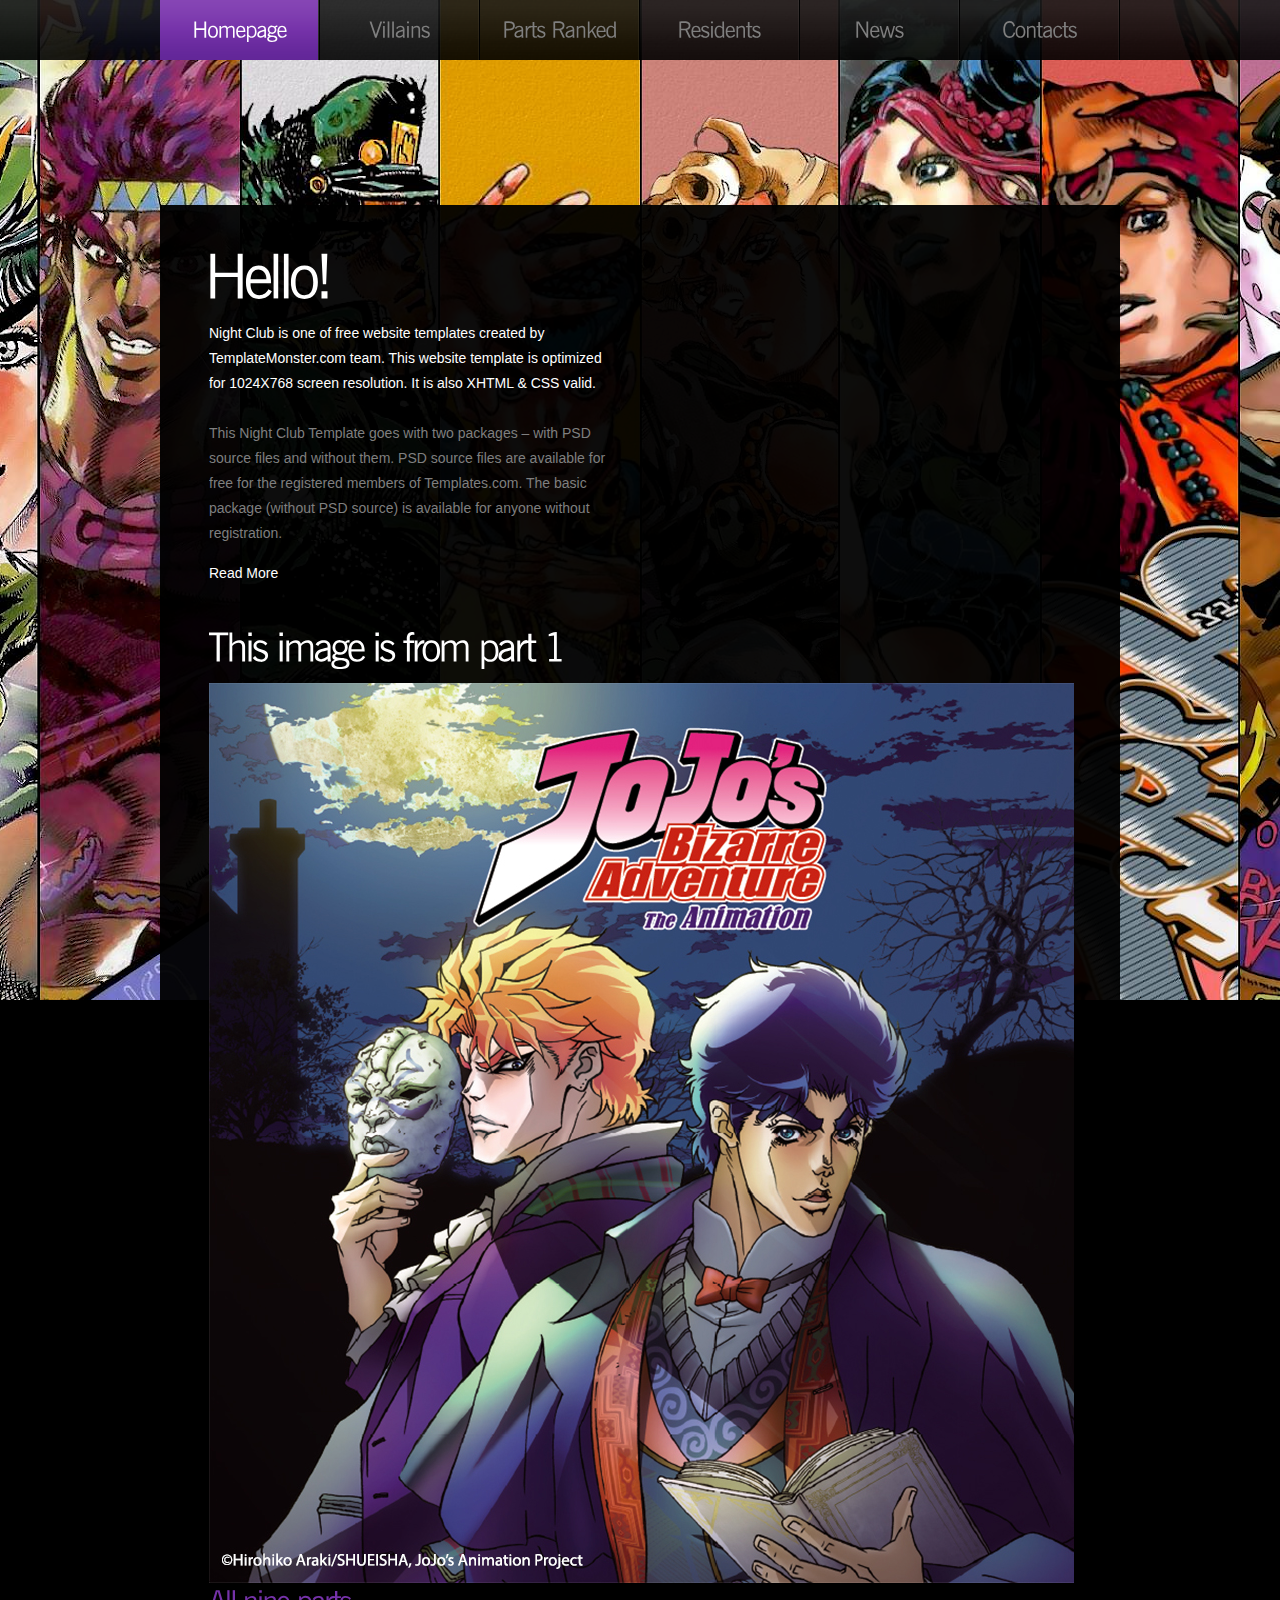
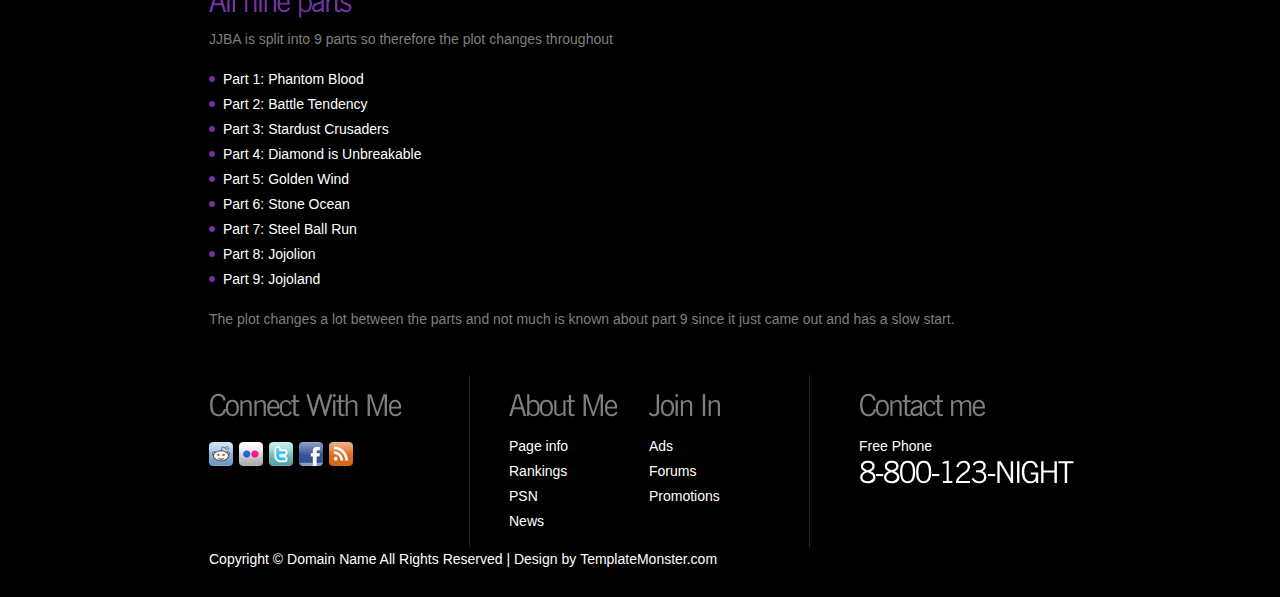
<file: index.html>
<!DOCTYPE html>
<html lang="en">
<head>
<title>JoJo's Bizzare Adventure</title>
<meta charset="utf-8">
<link rel="stylesheet" href="css/reset.css" type="text/css" media="all">
<link rel="stylesheet" href="css/layout.css" type="text/css" media="all">
<link rel="stylesheet" href="css/style.css" type="text/css" media="all">
<script src="js/jquery-1.6.js" ></script>
<script src="js/cufon-yui.js"></script>
<script src="js/cufon-replace.js"></script>
<script src="js/NewsGoth_BT_400.font.js"></script>
<script src="js/NewsGoth_BT_700.font.js"></script>
<script src="js/jcarousellite.js"></script>
<script src="js/jquery.easing.1.3.js"></script>
<script src="js/jquery.mousewheel.js"></script>
<script src="js/atooltip.jquery.js"></script>
<!--[if lt IE 9]>
<script src="js/html5.js"></script>
<link rel="stylesheet" href="css/ie.css" type="text/css" media="all">
<![endif]-->
</head>
<body id="page1">
<div class="bg1">
  <div class="main">
    <!--header -->
    <header>
      <nav>
        <ul id="menu">
          <li class="active"><a href="index.html">Homepage</a></li>
          <li><a href="parties.html">Villains</a></li>
          <li><a href="gallery.html">Parts Ranked</a></li>
          <li><a href="residents.html">Residents</a></li>
          <li><a href="news.html">News</a></li>
          <li><a href="contacts.html">Contacts</a></li>
        </ul>
      </nav>
     
    </header>
    <!--header end-->
    <div class="box">
      <!--content -->
      <article id="content">
        <div class="wrapper pad_bot1">
          <section class="col1">
            <h2 id="welcom">Hello!</h2>
            <p class="color1">Night Club is one of free website templates created by TemplateMonster.com team. This website template is optimized for 1024X768 screen resolution. It is also XHTML &amp; CSS valid.</p>
            <p class="pad_bot1">This Night Club Template goes with two packages – with PSD source files and without them. PSD source files are available for free for the registered members of Templates.com. The basic package (without PSD source) is available for anyone without registration.</p>
            <a href="#" class="link1">Read More</a> </section>
          
         
            
           
        </div>
        <div class="wrapper">
          <h2>This image is from part 1</h2>
          <div class="wrapper">
            <figure class="left marg_right1"><a href="#"><img src="images/JojosBizarreAdventure-PhantomBlood-KeyArtWCopy.jpg" alt=""></a></figure>
            <h3>All nine parts</h3>
            <p class="pad_bot1">JJBA is split into 9 parts so therefore the plot changes throughout</p>
            <ul class="list1 pad_bot1">
              <li><a href="#">Part 1: Phantom Blood</a></li>
              <li><a href="#">Part 2: Battle Tendency </a></li>
              <li><a href="#">Part 3: Stardust Crusaders</a></li>
              <li><a href="#">Part 4: Diamond is Unbreakable</a></li>
              <li><a href="#">Part 5: Golden Wind</a></li>
              <li><a href="#">Part 6: Stone Ocean</a></li>
              <li><a href="#">Part 7: Steel Ball Run</a></li>
              <li><a href="#">Part 8: Jojolion</a></li>
              <li><a href="#">Part 9: Jojoland</a></li>
            </ul>
            <p>The plot changes a lot between the parts and not much is known about part 9 since it just came out and has a slow start.</p>
          </div>
        </div>
      </article>
      <!--content end-->
      <!--footer -->
      <footer>
        <div class="line1">
          <div class="line2 wrapper">
            <div class="icons">
              <h4>Connect With Me</h4>
              <ul id="icons">
                <li><a href="#" class="normaltip"><img src="images/icon1.jpg" alt=""></a></li>
                <li><a href="#" class="normaltip"><img src="images/icon2.jpg" alt=""></a></li>
                <li><a href="#" class="normaltip"><img src="images/icon3.jpg" alt=""></a></li>
                <li><a href="#" class="normaltip"><img src="images/icon4.jpg" alt=""></a></li>
                <li><a href="#" class="normaltip"><img src="images/icon5.jpg" alt=""></a></li>
              </ul>
              <!-- {%FOOTER_LINK} -->
            </div>
            <div class="info">
              <h4>About Me</h4>
              <ul>
                <li><a href="#">Page info</a></li>
                <li><a href="#">Rankings</a></li>
                <li><a href="#">PSN</a></li>
                <li><a href="#">News</a></li>
              </ul>
            </div>
            <div class="info">
              <h4>Join In</h4>
              <ul>
                <li><a href="#">Ads</a></li>
                <li><a href="#">Forums</a></li>
                <li><a href="#">Promotions</a></li>
              </ul>
            </div>
            <div class="phone">
              <h4>Contact me</h4>
              <p>Free Phone<span>8-800-123-NIGHT</span></p>
            </div>
          </div>
          Copyright &copy; <a href="#">Domain Name</a> All Rights Reserved | Design by <a target="_blank" href="http://www.templatemonster.com/">TemplateMonster.com</a></div>
      </footer>
      <!--footer end-->
    </div>
  </div>
</div>
<script>
$(document).ready(function () {
    //gallery
    $("#gallery1").jCarouselLite({
        btnNext: ".next",
        btnPrev: ".prev",
        mouseWheel: true,
        vertical: true,
        circular: true,
        visible: 2,
        speed: 600,
        easing: 'easeOutCirc'
    });
    Cufon.now();
})
</script>
</body>
</html>
</file>
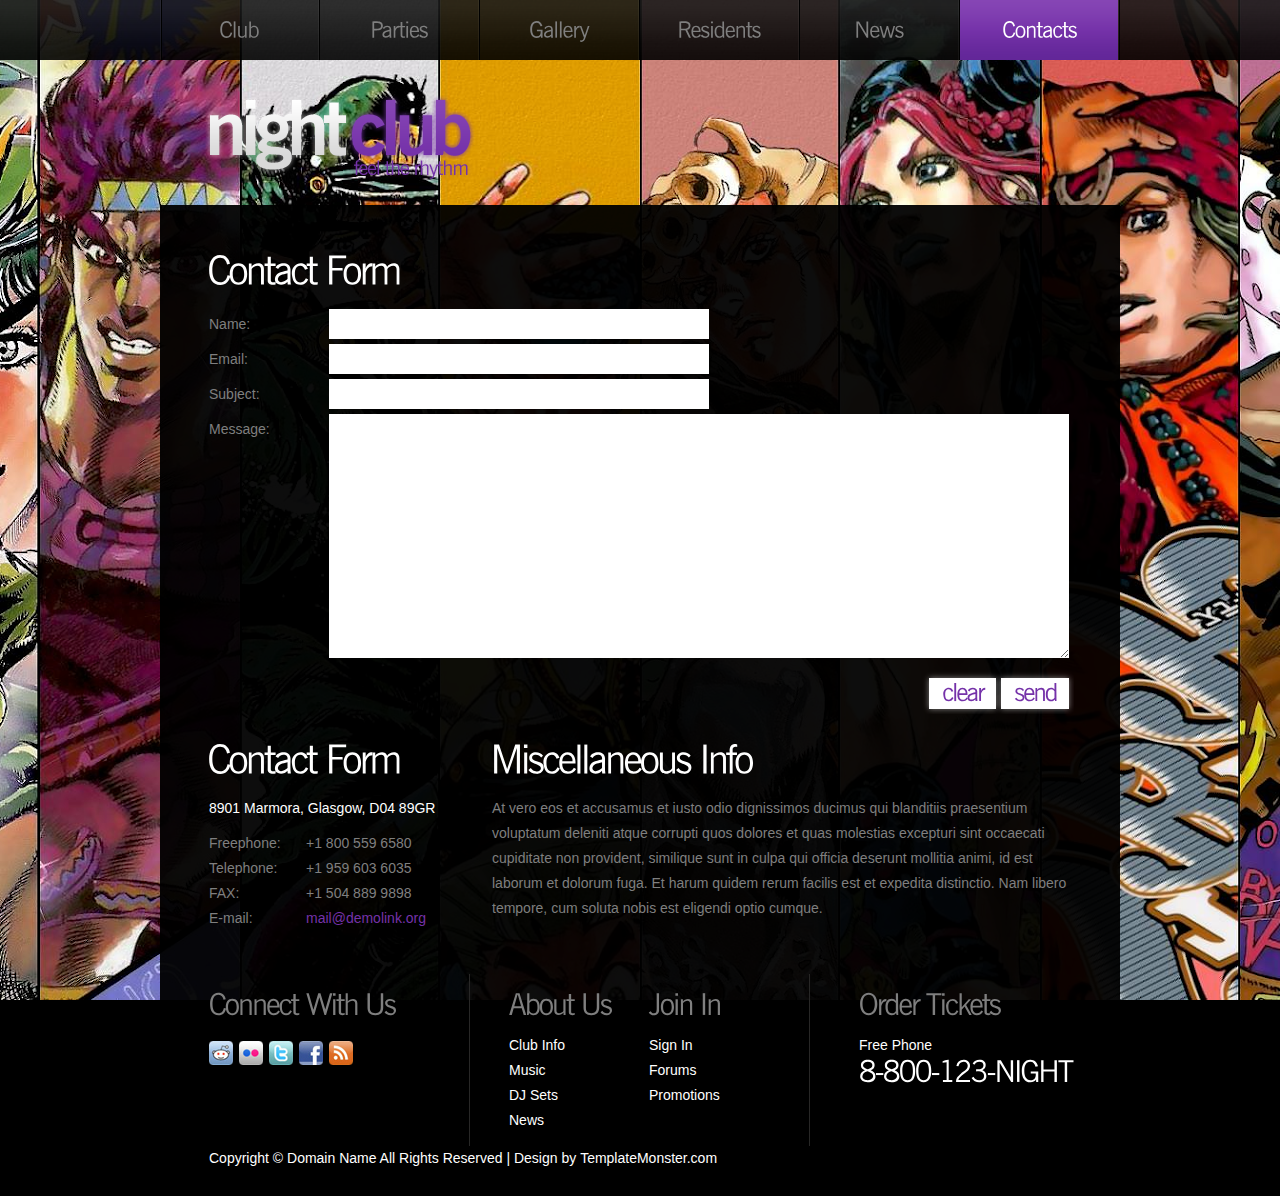
<file: contacts.html>
<!DOCTYPE html>
<html lang="en">
<head>
<title>nightclub | Contacts</title>
<meta charset="utf-8">
<link rel="stylesheet" href="css/reset.css" type="text/css" media="all">
<link rel="stylesheet" href="css/layout.css" type="text/css" media="all">
<link rel="stylesheet" href="css/style.css" type="text/css" media="all">
<script src="js/jquery-1.6.js" ></script>
<script src="js/cufon-yui.js"></script>
<script src="js/cufon-replace.js"></script>
<script src="js/NewsGoth_BT_400.font.js"></script>
<script src="js/NewsGoth_BT_700.font.js"></script>
<script src="js/atooltip.jquery.js"></script>
<!--[if lt IE 9]>
<script src="js/html5.js"></script>
<link rel="stylesheet" href="css/ie.css" type="text/css" media="all">
<![endif]-->
</head>
<body id="page6">
<div class="bg1">
  <div class="main">
    <!--header -->
    <header>
      <nav>
        <ul id="menu">
          <li><a href="index.html">Club</a></li>
          <li><a href="parties.html">Parties</a></li>
          <li><a href="gallery.html">Gallery</a></li>
          <li><a href="residents.html">Residents</a></li>
          <li><a href="news.html">News</a></li>
          <li class="active"><a href="contacts.html">Contacts</a></li>
        </ul>
      </nav>
      <h1><a href="index.html" id="logo">nightclub feel the rhythm</a></h1>
    </header>
    <!--header end-->
    <div class="box">
      <!--content -->
      <article id="content">
        <div class="wrapper">
          <h2>Contact Form</h2>
          <form id="ContactForm" action="#">
            <div>
              <div class="wrapper"> <span>Name:</span>
                <input type="text" class="input" >
              </div>
              <div class="wrapper"> <span>Email:</span>
                <input type="text" class="input" >
              </div>
              <div class="wrapper"> <span>Subject:</span>
                <input type="text" class="input" >
              </div>
              <div class="textarea_box"> <span>Message:</span>
                <textarea name="textarea" cols="1" rows="1"></textarea>
              </div>
              <a href="#" class="button">send</a> <a href="#" class="button">clear</a> </div>
          </form>
        </div>
        <div class="wrapper">
          <div class="col1">
            <h2>Contact Form</h2>
            <p class="color1 pad_bot1">8901 Marmora, Glasgow, D04 89GR</p>
            <p class="address">Freephone:<br>
              Telephone:<br>
              FAX:<br>
              E-mail:</p>
            <p>+1 800 559 6580<br>
              +1 959 603 6035<br>
              +1 504 889 9898<br>
              <a href="#" class="link2">mail@demolink.org</a></p>
          </div>
          <div class="col2 pad_left1">
            <h2>Miscellaneous Info</h2>
            <p>At vero eos et accusamus et iusto odio dignissimos ducimus qui blanditiis praesentium voluptatum deleniti atque corrupti quos dolores et quas molestias excepturi sint occaecati cupiditate non provident, similique sunt in culpa qui officia deserunt mollitia animi, id est laborum et dolorum fuga. Et harum quidem rerum facilis est et expedita distinctio. Nam libero tempore, cum soluta nobis est eligendi optio cumque.</p>
          </div>
        </div>
      </article>
      <!--content end-->
      <!--footer -->
      <footer>
        <div class="line1">
          <div class="line2 wrapper">
            <div class="icons">
              <h4>Connect With Us</h4>
              <ul id="icons">
                <li><a href="#" class="normaltip"><img src="images/icon1.jpg" alt=""></a></li>
                <li><a href="#" class="normaltip"><img src="images/icon2.jpg" alt=""></a></li>
                <li><a href="#" class="normaltip"><img src="images/icon3.jpg" alt=""></a></li>
                <li><a href="#" class="normaltip"><img src="images/icon4.jpg" alt=""></a></li>
                <li><a href="#" class="normaltip"><img src="images/icon5.jpg" alt=""></a></li>
              </ul>
              <!-- {%FOOTER_LINK} -->
            </div>
            <div class="info">
              <h4>About Us</h4>
              <ul>
                <li><a href="#">Club Info</a></li>
                <li><a href="#">Music</a></li>
                <li><a href="#">DJ Sets</a></li>
                <li><a href="#">News</a></li>
              </ul>
            </div>
            <div class="info">
              <h4>Join In</h4>
              <ul>
                <li><a href="#">Sign In</a></li>
                <li><a href="#">Forums</a></li>
                <li><a href="#">Promotions</a></li>
              </ul>
            </div>
            <div class="phone">
              <h4>Order Tickets</h4>
              <p>Free Phone<span>8-800-123-NIGHT</span></p>
            </div>
          </div>
          Copyright &copy; <a href="#">Domain Name</a> All Rights Reserved | Design by <a target="_blank" href="http://www.templatemonster.com/">TemplateMonster.com</a></div>
      </footer>
      <!--footer end-->
    </div>
  </div>
</div>
<script>Cufon.now();</script>
</body>
</html>
</file>
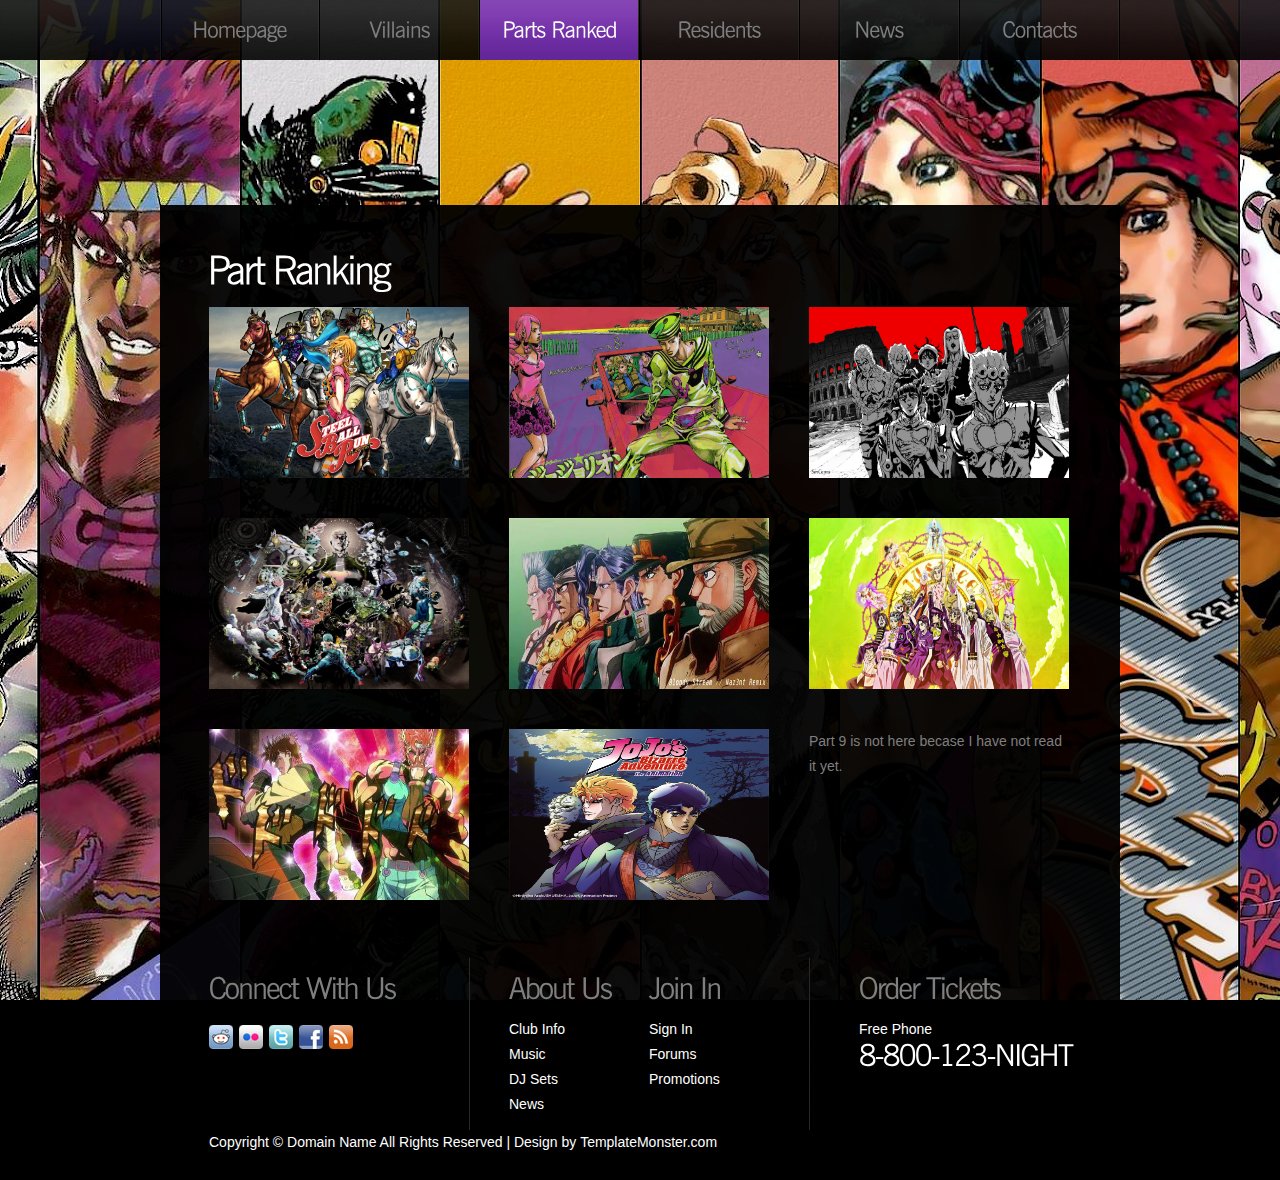
<file: gallery.html>
<!DOCTYPE html>
<html lang="en">
<head>
<title>Parts ranked</title>
<meta charset="utf-8">
<link rel="stylesheet" href="css/reset.css" type="text/css" media="all">
<link rel="stylesheet" href="css/layout.css" type="text/css" media="all">
<link rel="stylesheet" href="css/style.css" type="text/css" media="all">
<script src="js/jquery-1.6.js" ></script>
<script src="js/cufon-yui.js"></script>
<script src="js/cufon-replace.js"></script>
<script src="js/NewsGoth_BT_400.font.js"></script>
<script src="js/NewsGoth_BT_700.font.js"></script>
<script src="js/atooltip.jquery.js"></script>
<!--[if lt IE 9]>
<script src="js/html5.js"></script>
<link rel="stylesheet" href="css/ie.css" type="text/css" media="all">
<![endif]-->
</head>
<body id="page3">
<div class="bg1">
  <div class="main">
    <!--header -->
    <header>
      <nav>
        <ul id="menu">
          <li><a href="index.html">Homepage</a></li>
          <li><a href="parties.html">Villains</a></li>
          <li class="active"><a href="gallery.html">Parts Ranked</a></li>
          <li><a href="residents.html">Residents</a></li>
          <li><a href="news.html">News</a></li>
          <li><a href="contacts.html">Contacts</a></li>
        </ul>
      </nav>
    </header>
    <!--header end-->
    <div class="box">
      <!--content -->
      <article id="content">
        <div class="wrapper">
          <h2>Part Ranking</h2>
          <dl class="folio">
           
            <dd>
              <ul class="marg_right1">
                <li><a href="#img1"><img src="images/thumb-1920-779426.jpg" alt="" width="260" height="171"></a></li>
                <li><a href="#img2"><img src="images/wp4791452.jpg" alt="" width="260" height="171"></a></li>
                <li><a href="#img3"><img src="images/OIP (7).jpg" alt="" width="260" height="171"></a></li>
              </ul>
              <ul class="marg_right1">
                <li><a href="#img4"><img src="images/wp7208066.jpg" alt="" width="260" height="171"></a></li>
                <li><a href="#img5"><img src="images/OIP (6).jpg" alt="" width="260" height="171"></a></li>
                <li><a href="#img6"><img src="images/JojosBizarreAdventure-PhantomBlood-KeyArtWCopy.jpg" alt="" width="260" height="171"></a></li>
              </ul>
              <ul>
                <li><a href="#img7"><img src="images/wp5860192.png" alt="" width="260" height="171"></a></li>
                <li><a href="#img8"><img src="images/wp5793144.webp" alt="" width="260" height="171"></a></li>
                Part 9 is not here becase I have not read it yet.
              </ul>
            </dd>
          </dl>
        </div>
      </article>
      <!--content end-->
      <!--footer -->
      <footer>
        <div class="line1">
          <div class="line2 wrapper">
            <div class="icons">
              <h4>Connect With Us</h4>
              <ul id="icons">
                <li><a href="#" class="normaltip"><img src="images/icon1.jpg" alt=""></a></li>
                <li><a href="#" class="normaltip"><img src="images/icon2.jpg" alt=""></a></li>
                <li><a href="#" class="normaltip"><img src="images/icon3.jpg" alt=""></a></li>
                <li><a href="#" class="normaltip"><img src="images/icon4.jpg" alt=""></a></li>
                <li><a href="#" class="normaltip"><img src="images/icon5.jpg" alt=""></a></li>
              </ul>
              <!-- {%FOOTER_LINK} -->
            </div>
            <div class="info">
              <h4>About Us</h4>
              <ul>
                <li><a href="#">Club Info</a></li>
                <li><a href="#">Music</a></li>
                <li><a href="#">DJ Sets</a></li>
                <li><a href="#">News</a></li>
              </ul>
            </div>
            <div class="info">
              <h4>Join In</h4>
              <ul>
                <li><a href="#">Sign In</a></li>
                <li><a href="#">Forums</a></li>
                <li><a href="#">Promotions</a></li>
              </ul>
            </div>
            <div class="phone">
              <h4>Order Tickets</h4>
              <p>Free Phone<span>8-800-123-NIGHT</span></p>
            </div>
          </div>
          Copyright &copy; <a href="#">Domain Name</a> All Rights Reserved | Design by <a target="_blank" href="http://www.templatemonster.com/">TemplateMonster.com</a></div>
      </footer>
      <!--footer end-->
    </div>
  </div>
</div>
<script>Cufon.now();</script>
<script>
$(document).ready(function () {
    var Img = '#' + $(".folio .active").attr('id')
    $(".folio dt img").css({
        opacity: '0'
    });
    $(".folio dt img.active").css({
        opacity: '1'
    });
    $(".folio ul li a").click(function () {
        var ImgId = $(this).attr("href");
        if (ImgId != Img) {
            $(".folio dt .active").animate({
                opacity: "0"
            }, 600, function () {
                $(this).removeClass('active');
            })
            $(ImgId).animate({
                opacity: "1"
            }, 600).addClass('active');
        }
        Img = ImgId;
        return false;
    })
});
</script>
</body>
</html>
</file>
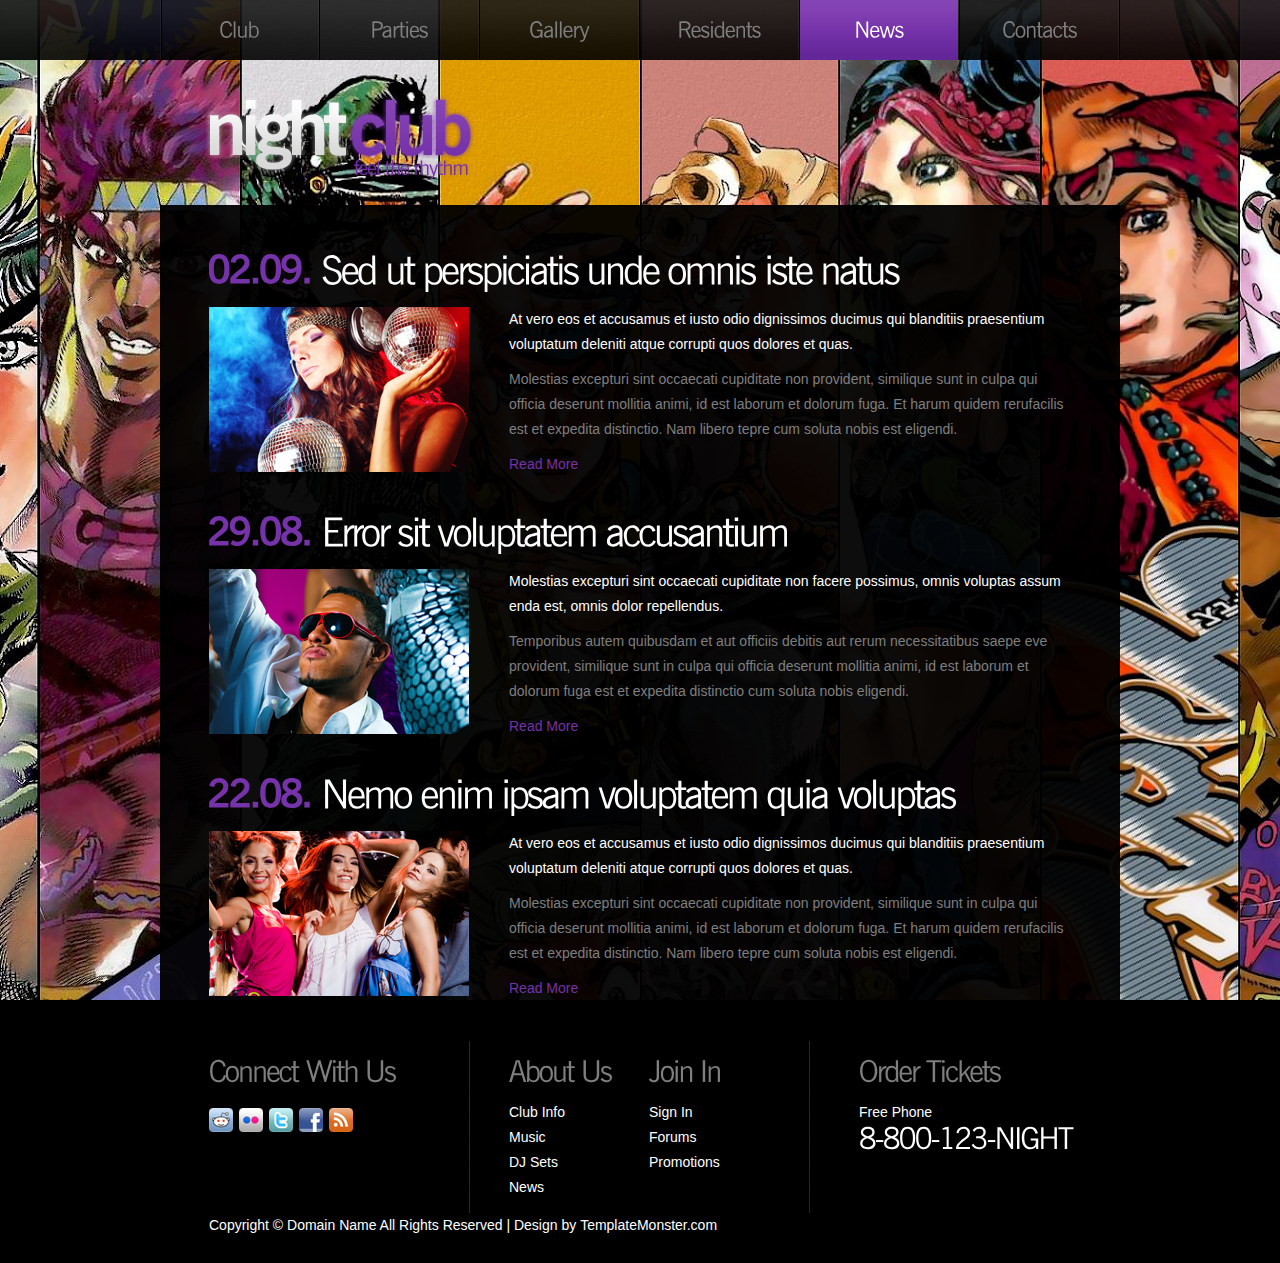
<file: news.html>
<!DOCTYPE html>
<html lang="en">
<head>
<title>nightclub | News</title>
<meta charset="utf-8">
<link rel="stylesheet" href="css/reset.css" type="text/css" media="all">
<link rel="stylesheet" href="css/layout.css" type="text/css" media="all">
<link rel="stylesheet" href="css/style.css" type="text/css" media="all">
<script src="js/jquery-1.6.js" ></script>
<script src="js/cufon-yui.js"></script>
<script src="js/cufon-replace.js"></script>
<script src="js/NewsGoth_BT_400.font.js"></script>
<script src="js/NewsGoth_BT_700.font.js"></script>
<script src="js/atooltip.jquery.js"></script>
<!--[if lt IE 9]>
<script src="js/html5.js"></script>
<link rel="stylesheet" href="css/ie.css" type="text/css" media="all">
<![endif]-->
</head>
<body id="page5">
<div class="bg1">
  <div class="main">
    <!--header -->
    <header>
      <nav>
        <ul id="menu">
          <li><a href="index.html">Club</a></li>
          <li><a href="parties.html">Parties</a></li>
          <li><a href="gallery.html">Gallery</a></li>
          <li><a href="residents.html">Residents</a></li>
          <li class="active"><a href="news.html">News</a></li>
          <li><a href="contacts.html">Contacts</a></li>
        </ul>
      </nav>
      <h1><a href="index.html" id="logo">nightclub feel the rhythm</a></h1>
    </header>
    <!--header end-->
    <div class="box">
      <!--content -->
      <article id="content">
        <div class="wrapper">
          <h2><strong>02.09.</strong> Sed ut perspiciatis unde omnis iste natus</h2>
          <div class="wrapper pad_bot1">
            <figure class="left marg_right1"><img src="images/page5_img1.jpg" alt=""></figure>
            <p class="color1 pad_bot1">At vero eos et accusamus et iusto odio dignissimos ducimus qui blanditiis praesentium voluptatum deleniti atque corrupti quos dolores et quas.</p>
            <p class="pad_bot1">Molestias excepturi sint occaecati cupiditate non provident, similique sunt in culpa qui officia deserunt mollitia animi, id est laborum et dolorum fuga. Et harum quidem rerufacilis est et expedita distinctio. Nam libero tepre cum soluta nobis est eligendi.</p>
            <a href="#" class="link2">Read More</a> </div>
          <h2><strong>29.08.</strong> Error sit voluptatem accusantium</h2>
          <div class="wrapper pad_bot1">
            <figure class="left marg_right1"><img src="images/page5_img2.jpg" alt=""></figure>
            <p class="color1 pad_bot1">Molestias excepturi sint occaecati cupiditate non facere possimus, omnis voluptas assum enda est, omnis dolor repellendus.</p>
            <p class="pad_bot1">Temporibus autem quibusdam et aut officiis debitis aut rerum necessitatibus saepe eve provident, similique sunt in culpa qui officia deserunt mollitia animi, id est laborum et dolorum fuga est et expedita distinctio cum soluta nobis eligendi.</p>
            <a href="#" class="link2">Read More</a> </div>
          <h2><strong>22.08.</strong> Nemo enim ipsam voluptatem quia voluptas</h2>
          <div class="wrapper">
            <figure class="left marg_right1"><img src="images/page5_img3.jpg" alt=""></figure>
            <p class="color1 pad_bot1">At vero eos et accusamus et iusto odio dignissimos ducimus qui blanditiis praesentium voluptatum deleniti atque corrupti quos dolores et quas.</p>
            <p class="pad_bot1">Molestias excepturi sint occaecati cupiditate non provident, similique sunt in culpa qui officia deserunt mollitia animi, id est laborum et dolorum fuga. Et harum quidem rerufacilis est et expedita distinctio. Nam libero tepre cum soluta nobis est eligendi.</p>
            <a href="#" class="link2">Read More</a> </div>
        </div>
      </article>
      <!--content end-->
      <!--footer -->
      <footer>
        <div class="line1">
          <div class="line2 wrapper">
            <div class="icons">
              <h4>Connect With Us</h4>
              <ul id="icons">
                <li><a href="#" class="normaltip"><img src="images/icon1.jpg" alt=""></a></li>
                <li><a href="#" class="normaltip"><img src="images/icon2.jpg" alt=""></a></li>
                <li><a href="#" class="normaltip"><img src="images/icon3.jpg" alt=""></a></li>
                <li><a href="#" class="normaltip"><img src="images/icon4.jpg" alt=""></a></li>
                <li><a href="#" class="normaltip"><img src="images/icon5.jpg" alt=""></a></li>
              </ul>
              <!-- {%FOOTER_LINK} -->
            </div>
            <div class="info">
              <h4>About Us</h4>
              <ul>
                <li><a href="#">Club Info</a></li>
                <li><a href="#">Music</a></li>
                <li><a href="#">DJ Sets</a></li>
                <li><a href="#">News</a></li>
              </ul>
            </div>
            <div class="info">
              <h4>Join In</h4>
              <ul>
                <li><a href="#">Sign In</a></li>
                <li><a href="#">Forums</a></li>
                <li><a href="#">Promotions</a></li>
              </ul>
            </div>
            <div class="phone">
              <h4>Order Tickets</h4>
              <p>Free Phone<span>8-800-123-NIGHT</span></p>
            </div>
          </div>
          Copyright &copy; <a href="#">Domain Name</a> All Rights Reserved | Design by <a target="_blank" href="http://www.templatemonster.com/">TemplateMonster.com</a></div>
      </footer>
      <!--footer end-->
    </div>
  </div>
</div>
<script>Cufon.now();</script>
</body>
</html>
</file>
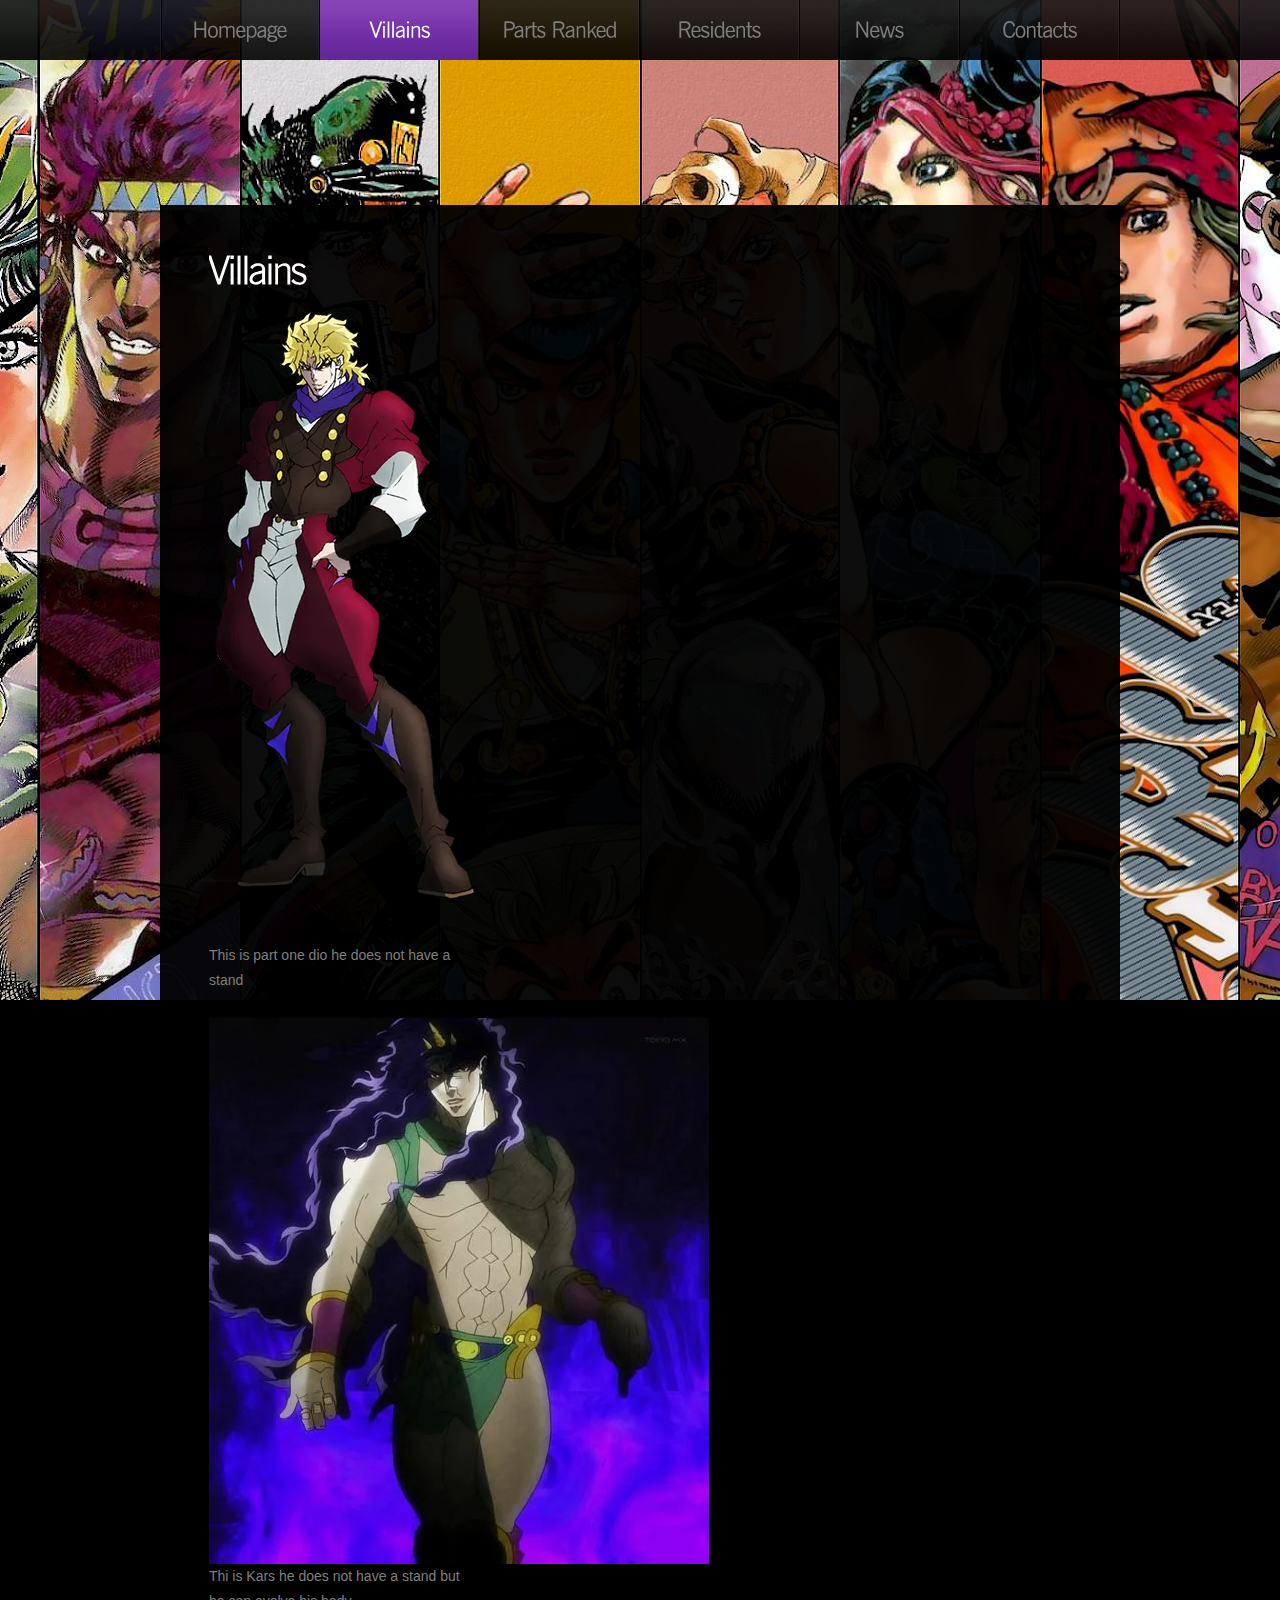
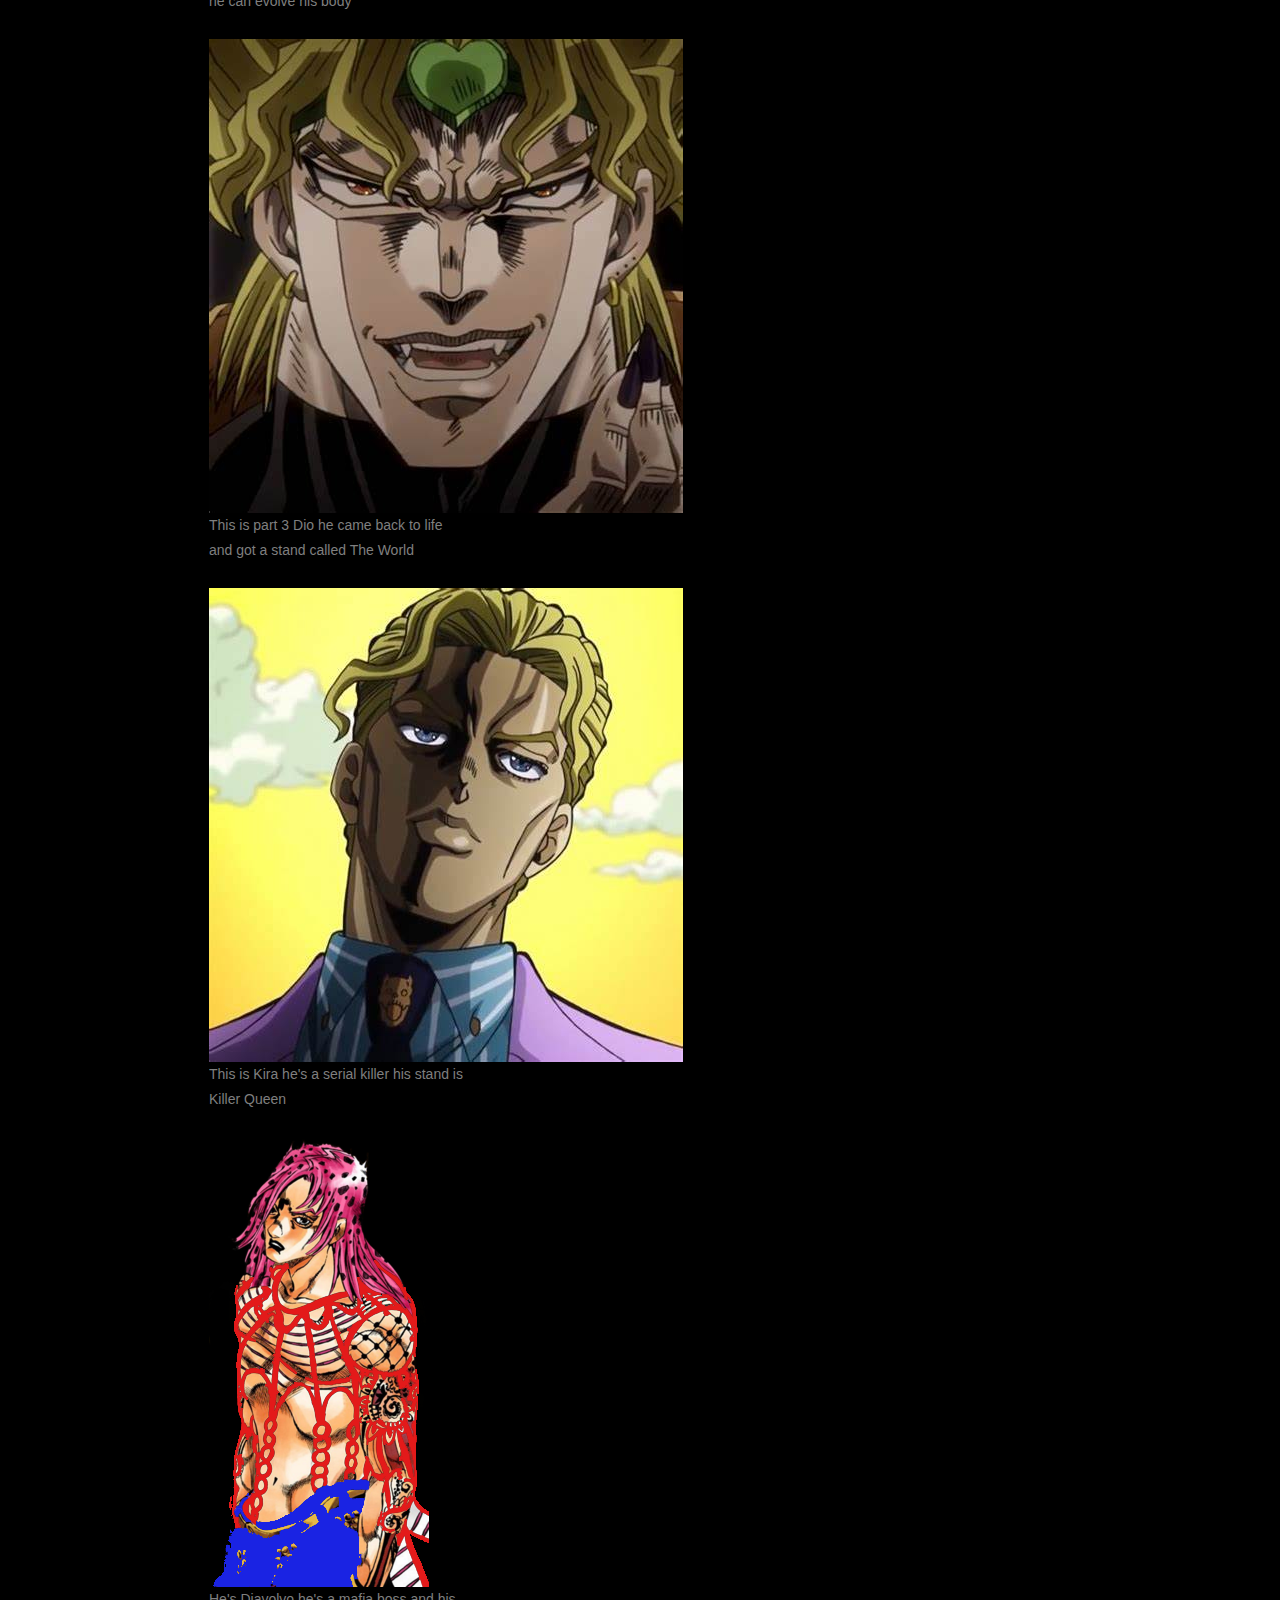
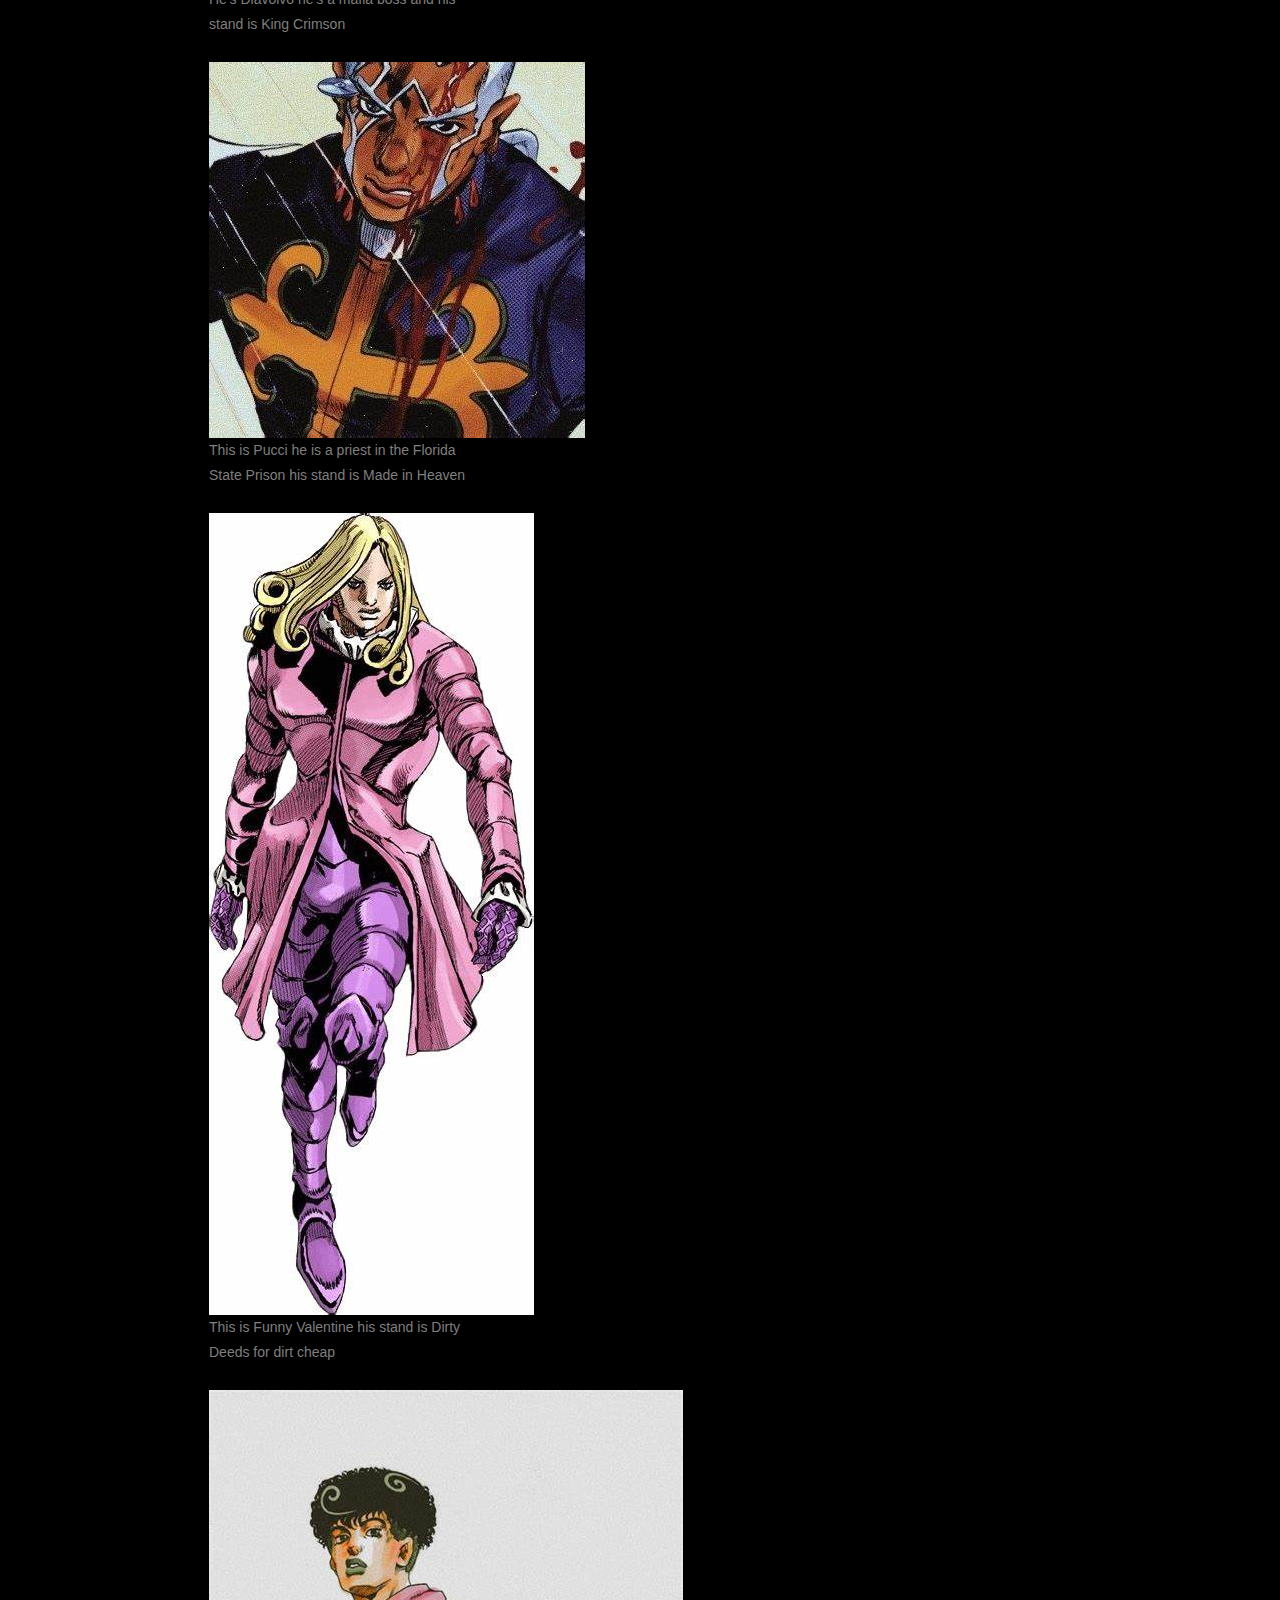
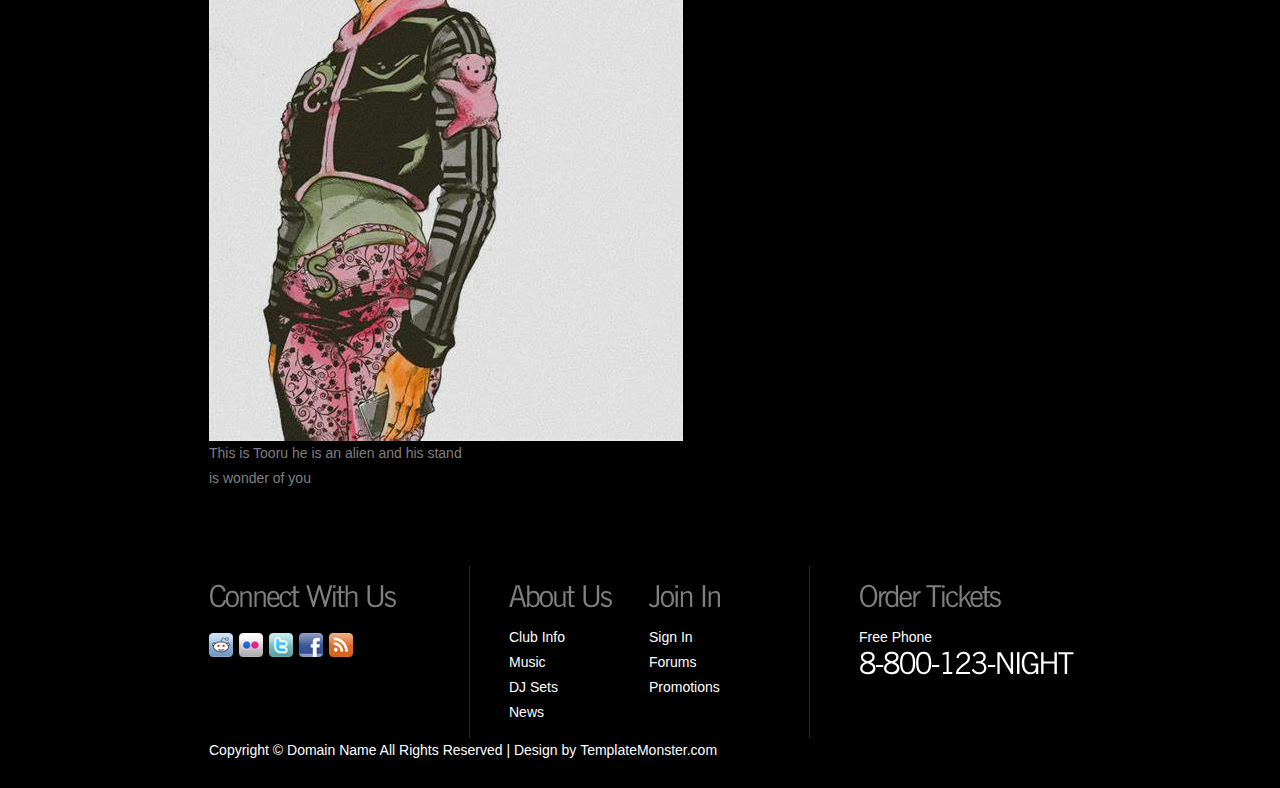
<file: parties.html>
<!DOCTYPE html>
<html lang="en">
<head>
<title>nightclub | Parties</title>
<meta charset="utf-8">
<link rel="stylesheet" href="css/reset.css" type="text/css" media="all">
<link rel="stylesheet" href="css/layout.css" type="text/css" media="all">
<link rel="stylesheet" href="css/style.css" type="text/css" media="all">
<script src="js/jquery-1.6.js" ></script>
<script src="js/cufon-yui.js"></script>
<script src="js/cufon-replace.js"></script>
<script src="js/NewsGoth_BT_400.font.js"></script>
<script src="js/NewsGoth_BT_700.font.js"></script>
<script src="js/atooltip.jquery.js"></script>
<!--[if lt IE 9]>
<script src="js/html5.js"></script>
<link rel="stylesheet" href="css/ie.css" type="text/css" media="all">
<![endif]-->
</head>
<body id="page2">
<div class="bg1">
  <div class="main">
    <!--header -->
    <header>
      <nav>
        <ul id="menu">
          <li><a href="index.html">Homepage</a></li>
          <li class="active"><a href="parties.html">Villains</a></li>
          <li><a href="gallery.html">Parts Ranked</a></li>
          <li><a href="residents.html">Residents</a></li>
          <li><a href="news.html">News</a></li>
          <li><a href="contacts.html">Contacts</a></li>
        </ul>
      </nav>
     
    </header>
    <!--header end-->
    <div class="box">
      <!--content -->
      <article id="content">
        <div class="wrapper">
          <h2>Villains</h2>
          <div class="wrapper">
            <div class="cols marg_right1">
              <figure class="pad_bot1"><a href="#"><img src="images/dio_adult.webp" alt=""></a></figure>
              <p>This is part one dio he does not have a stand</p>
              <img src="images/Wm56VAgAoIQAwbKh3GQHFRcICjc2Wgf4JYV9uT1vwjk.webp">
              <p>Thi is Kars he does not have a stand but he can evolve his body</p>
              <img src="images/OIP.jpg">
              <p>This is part 3 Dio he came back to life and got a stand called The World</p>
              <img src="images/OIP (1).jpg">
              <p>This is Kira he's a serial killer his stand is Killer Queen</p>
              <img src="images/Get Packed.png">
              <p>He's Diavolvo he's a mafia boss and his stand is King Crimson </p>
              <img src="images/OIP (4).jpg">
              <p>This is Pucci he is a priest in the Florida State Prison his stand is Made in Heaven</p>
              <img src="images/OIP (2).jpg">
              <p>This is Funny Valentine his stand is Dirty Deeds for dirt cheap</p>
              <img src="images/OIP (3).jpg">
              <p>This is Tooru he is an alien and his stand is wonder of you</p>
            </article>
      <!--content end-->
      <!--footer -->
      <footer>
        <div class="line1">
          <div class="line2 wrapper">
            <div class="icons">
              <h4>Connect With Us</h4>
              <ul id="icons">
                <li><a href="#" class="normaltip"><img src="images/icon1.jpg" alt=""></a></li>
                <li><a href="#" class="normaltip"><img src="images/icon2.jpg" alt=""></a></li>
                <li><a href="#" class="normaltip"><img src="images/icon3.jpg" alt=""></a></li>
                <li><a href="#" class="normaltip"><img src="images/icon4.jpg" alt=""></a></li>
                <li><a href="#" class="normaltip"><img src="images/icon5.jpg" alt=""></a></li>
              </ul>
              <!-- {%FOOTER_LINK} -->
            </div>
            <div class="info">
              <h4>About Us</h4>
              <ul>
                <li><a href="#">Club Info</a></li>
                <li><a href="#">Music</a></li>
                <li><a href="#">DJ Sets</a></li>
                <li><a href="#">News</a></li>
              </ul>
            </div>
            <div class="info">
              <h4>Join In</h4>
              <ul>
                <li><a href="#">Sign In</a></li>
                <li><a href="#">Forums</a></li>
                <li><a href="#">Promotions</a></li>
              </ul>
            </div>
            <div class="phone">
              <h4>Order Tickets</h4>
              <p>Free Phone<span>8-800-123-NIGHT</span></p>
            </div>
          </div>
          Copyright &copy; <a href="#">Domain Name</a> All Rights Reserved | Design by <a target="_blank" href="http://www.templatemonster.com/">TemplateMonster.com</a></div>
      </footer>
      <!--footer end-->
    </div>
  </div>
</div>
<script>Cufon.now();</script>
</body>
</html>
</file>
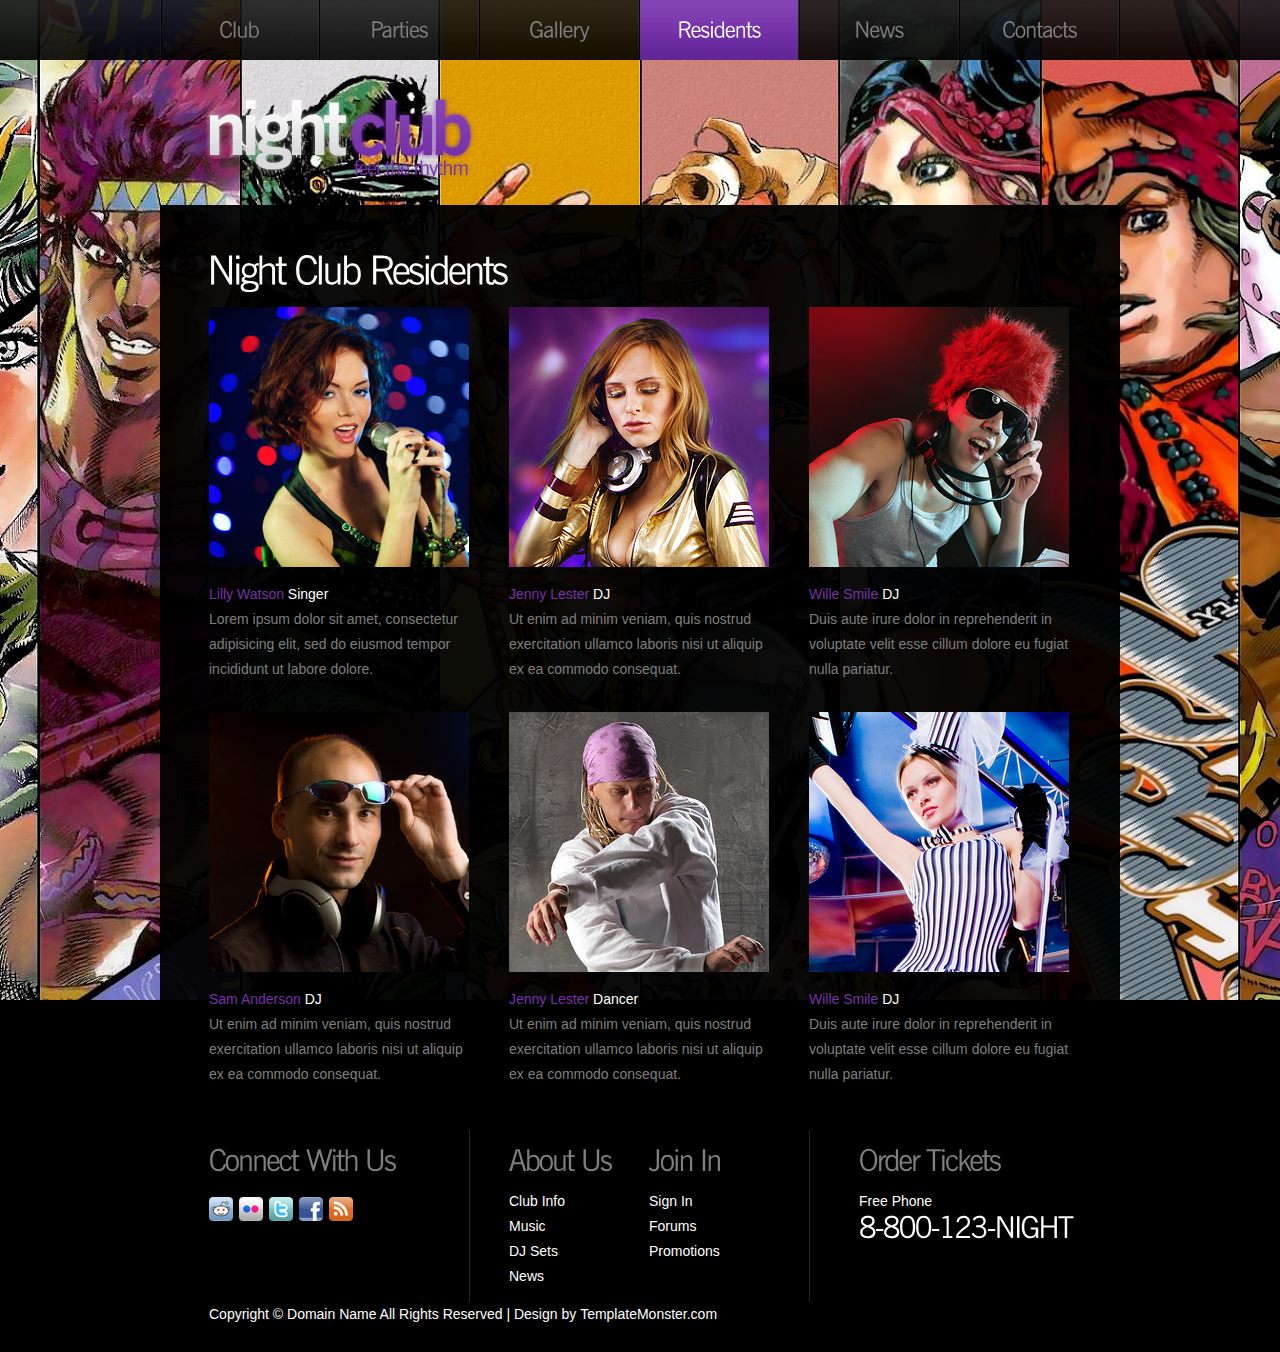
<file: residents.html>
<!DOCTYPE html>
<html lang="en">
<head>
<title>nightclub | Residents</title>
<meta charset="utf-8">
<link rel="stylesheet" href="css/reset.css" type="text/css" media="all">
<link rel="stylesheet" href="css/layout.css" type="text/css" media="all">
<link rel="stylesheet" href="css/style.css" type="text/css" media="all">
<script src="js/jquery-1.6.js" ></script>
<script src="js/cufon-yui.js"></script>
<script src="js/cufon-replace.js"></script>
<script src="js/NewsGoth_BT_400.font.js"></script>
<script src="js/NewsGoth_BT_700.font.js"></script>
<script src="js/atooltip.jquery.js"></script>
<!--[if lt IE 9]>
<script src="js/html5.js"></script>
<link rel="stylesheet" href="css/ie.css" type="text/css" media="all">
<![endif]-->
</head>
<body id="page4">
<div class="bg1">
  <div class="main">
    <!--header -->
    <header>
      <nav>
        <ul id="menu">
          <li><a href="index.html">Club</a></li>
          <li><a href="parties.html">Parties</a></li>
          <li><a href="gallery.html">Gallery</a></li>
          <li class="active"><a href="residents.html">Residents</a></li>
          <li><a href="news.html">News</a></li>
          <li><a href="contacts.html">Contacts</a></li>
        </ul>
      </nav>
      <h1><a href="index.html" id="logo">nightclub feel the rhythm</a></h1>
    </header>
    <!--header end-->
    <div class="box">
      <!--content -->
      <article id="content">
        <div class="wrapper">
          <h2>Night Club Residents</h2>
          <div class="wrapper">
            <div class="cols marg_right1">
              <figure class="pad_bot1"><img src="images/page4_img1.jpg" alt=""></figure>
              <p class="pad_bot2"><span class="color2">Lilly Watson</span> <span class="color1">Singer</span><br>
                Lorem ipsum dolor sit amet, consectetur adipisicing elit, sed do eiusmod tempor incididunt ut labore dolore.</p>
              <figure class="pad_bot1"><img src="images/page4_img2.jpg" alt=""></figure>
              <p><span class="color2">Sam Anderson </span> <span class="color1">DJ</span><br>
                Ut enim ad minim veniam, quis nostrud exercitation ullamco laboris nisi ut aliquip ex ea commodo consequat.</p>
            </div>
            <div class="cols marg_right1">
              <figure class="pad_bot1"><img src="images/page4_img3.jpg" alt=""></figure>
              <p class="pad_bot2"><span class="color2">Jenny Lester </span> <span class="color1">DJ</span><br>
                Ut enim ad minim veniam, quis nostrud exercitation ullamco laboris nisi ut aliquip ex ea commodo consequat.</p>
              <figure class="pad_bot1"><img src="images/page4_img4.jpg" alt=""></figure>
              <p><span class="color2">Jenny Lester </span> <span class="color1">Dancer</span><br>
                Ut enim ad minim veniam, quis nostrud exercitation ullamco laboris nisi ut aliquip ex ea commodo consequat.</p>
            </div>
            <div class="cols">
              <figure class="pad_bot1"><img src="images/page4_img5.jpg" alt=""></figure>
              <p class="pad_bot2"><span class="color2">Wille Smile </span> <span class="color1">DJ</span><br>
                Duis aute irure dolor in reprehenderit in voluptate velit esse cillum dolore eu fugiat nulla pariatur.</p>
              <figure class="pad_bot1"><img src="images/page4_img6.jpg" alt=""></figure>
              <p><span class="color2">Wille Smile </span> <span class="color1">DJ</span><br>
                Duis aute irure dolor in reprehenderit in voluptate velit esse cillum dolore eu fugiat nulla pariatur.</p>
            </div>
          </div>
        </div>
      </article>
      <!--content end-->
      <!--footer -->
      <footer>
        <div class="line1">
          <div class="line2 wrapper">
            <div class="icons">
              <h4>Connect With Us</h4>
              <ul id="icons">
                <li><a href="#" class="normaltip"><img src="images/icon1.jpg" alt=""></a></li>
                <li><a href="#" class="normaltip"><img src="images/icon2.jpg" alt=""></a></li>
                <li><a href="#" class="normaltip"><img src="images/icon3.jpg" alt=""></a></li>
                <li><a href="#" class="normaltip"><img src="images/icon4.jpg" alt=""></a></li>
                <li><a href="#" class="normaltip"><img src="images/icon5.jpg" alt=""></a></li>
              </ul>
              <!-- {%FOOTER_LINK} -->
            </div>
            <div class="info">
              <h4>About Us</h4>
              <ul>
                <li><a href="#">Club Info</a></li>
                <li><a href="#">Music</a></li>
                <li><a href="#">DJ Sets</a></li>
                <li><a href="#">News</a></li>
              </ul>
            </div>
            <div class="info">
              <h4>Join In</h4>
              <ul>
                <li><a href="#">Sign In</a></li>
                <li><a href="#">Forums</a></li>
                <li><a href="#">Promotions</a></li>
              </ul>
            </div>
            <div class="phone">
              <h4>Order Tickets</h4>
              <p>Free Phone<span>8-800-123-NIGHT</span></p>
            </div>
          </div>
          Copyright &copy; <a href="#">Domain Name</a> All Rights Reserved | Design by <a target="_blank" href="http://www.templatemonster.com/">TemplateMonster.com</a></div>
      </footer>
      <!--footer end-->
    </div>
  </div>
</div>
<script>Cufon.now();</script>
</body>
</html>
</file>
<file: css/layout.css>
.col1, .col2, .col3, .cols {
	float:left;
}
.col1 {
	width:400px;
}
.cols {
	width:260px;
}
.col2 {
	width:580px;
}
/*======= index.html =======*/
/*======= index-1.html =======*/
/*======= index-2.html =======*/
/*======= index-3.html =======*/
/*======= index-4.html =======*/
/*======= index-5.html =======*/
#page6 .col1 {
	width:247px;
}
/*======= index-6.html =======*/
</file>
<file: css/style.css>
/* Getting the new tags to behave */
article, aside, audio, canvas, command, datalist, details, embed, figcaption, figure, footer, header, hgroup, keygen, meter, nav, output, progress, section, source, video {
	display: block;
}
mark, rp, rt, ruby, summary, time {
	display: inline
}
/* Left & Right alignment */

.left {
	float:left;
}
.right {
	float:right;
}
.wrapper {
	width:100%;
	overflow:hidden;
}
/* Global properties ======================================================== */

body {
	background: url(../images/Steamworkshop_webupload_previewfile_332969030_preview.png) center 0 no-repeat #000;
	border:0;
	font:14px Arial, Helvetica, sans-serif;
	color:#7f7f7f;
	line-height:25px;
	min-width:960px;
}
.ic, .ic a {
	border:0;
	float:right;
	background:#fff;
	color:#f00;
	width:50%;
	line-height:10px;
	font-size:10px;
	margin:-220% 0 0 0;
	overflow:hidden;
	padding:0
}
.css3 {
	border-radius: 8px;
	-moz-border-radius: 8px;
	-webkit-border-radius: 8px;
	box-shadow: 0 0 4px rgba(0, 0, 0, .4);
	-moz-box-shadow: 0 0 4px rgba(0, 0, 0, .4);
	-webkit-box-shadow: 0 0 4px rgba(0, 0, 0, .4);
	position: relative;
}
/* Global Structure ============================================================= */

.main {
	margin: 0 auto;
	width: 960px;
}
.bg1 {
	background:url(../images/bg_menu.png) 0 0 repeat-x
}
/* ============================= main layout ====================== */

a {
	color:#7f7f7f;
	text-decoration: underline;
	outline:none
}
a:hover {
	text-decoration: none
}
h1 {
	padding:35px 0 0 43px;
}
h2 {
	font-size:40px;
	color:#fff;
	line-height:1.2em;
	padding:20px 0 14px 0;
	letter-spacing:-3px;
	font-weight:400;
	margin-left:-2px;
}
h2#welcom {
	font-size:61px;
	line-height:1.2em;
	padding:0 0 9px 0;
	letter-spacing:-5px;
	margin-left:-5px;
}
h2 strong {
	font-weight:700;
	color:#7532a9;
}
h3 {
	font-size:30px;
	line-height:1.2em;
	color:#7532a9;
	padding:0 0 8px 0;
	font-weight:400;
	letter-spacing:-2px;
}
h4 {
	font-size:30px;
	color:#7f7f7f;
	line-height:1.2em;
	font-weight:400;
	letter-spacing:-2px;
	padding:12px 0 11px 0
}
p {
	padding-bottom:25px;
}
/* ============================= header ====================== */
header {
	height:205px;
}
#logo {
	display:block;
	text-indent:-9999px;
	background:url(../images/logo.png) 0 0 no-repeat;
	width:273px;
	height:86px;
}
#menu {
	width:100%;
	overflow:hidden;
	background:url(../images/menu_line.png) 0 0 no-repeat
}
#menu > li {
	float:left;
	padding-right:2px;
	background:url(../images/menu_line.png) right 0 no-repeat
}
#menu > li > a {
	display:block;
	width:158px;
	font-size:22px;
	color:#7f7f7f;
	text-decoration:none;
	text-align:center;
	height:60px;
	line-height:60px;
	letter-spacing:-1px;
}
#menu > li > a:hover, #menu > .active > a {
	background:url(../images/menu_active.gif) top repeat-x;
	color:#fff
}
/* ============================= content ====================== */

.box {
	background:url(../images/bg_content.png) repeat;
	padding:20px 46px 50px 49px;
	overflow:hidden
}
#page1 .box {
	padding-top:34px;
}
#content {
	padding-bottom:18px;
}
#page2 #content {
	padding-bottom:50px;
}
#page5 #content {
	padding-bottom:40px;
}
.pad_left1 {
	padding-left:60px
}
.pad_bot1 {
	padding-bottom:15px;
}
.pad_bot2 {
	padding-bottom:30px;
}
.marg_right1 {
	margin-right:40px
}
#page2 .pad_bot1 {
	padding-bottom:40px;
}
#page5 .pad_bot1 {
	padding-bottom:10px;
}
#page6 .pad_left1 {
	padding-left:36px;
}
#page6 .pad_bot1 {
	padding-bottom:10px;
}
.color1 {
	color:#fff
}
.color2 {
	color:#7532a9
}
.link1 {
	color:#fff;
	text-decoration: none
}
.link1:hover {
	color:#7532a9
}
.link2 {
	color:#7532a9;
	text-decoration: none
}
.link2:hover {
	text-decoration:underline
}
.dropcap_1 {
	float:left;
	margin-top:-4px;
	width:110px;
	height:95px;
	background:url(../images/bg_dropcap.png) 0 0 no-repeat;
	margin-right:7px;
	font-size:48px;
	color:#fff;
	line-height:1.2em;
	text-align:center;
	font-weight:bold;
	letter-spacing:-4px;
	padding-top:15px;
}
.dropcap_1 span {
	display:block;
	font-size:19px;
	line-height:1.2em;
	font-weight:400;
	letter-spacing:-1px;
	margin-top:-11px
}
#gallery1 {
	height: 225px !important;
	margin-left:-7px;
}
#gallery1 li {
	overflow:inherit !important;
}
.prev, .next {
	float:right;
	background:url(../images/markers.jpg) 0 0 no-repeat;
	width:39px;
	height:39px;
	margin-right:-3px;
}
.next {
	background-position:right 0
}
.prev:hover {
	background-position: 0 bottom
}
.next:hover {
	background-position: right bottom
}
.list1 {
}
.list1 li {
	line-height:25px;
}
.list1 li a {
	color:#fff;
	text-decoration:none;
	padding-left:14px;
	background:url(../images/marker_1.gif) 0 5px no-repeat
}
.list1 li a:hover {
	color:#7532a9
}
.folio {
}
.folio dt {
	position:relative;
	width:100%;
	height:455px;
	margin-bottom:40px;
}
.folio dt img {
	position:absolute;
	top:0;
	left:0
}
.folio ul {
	float:left;
	width:260px;
}
.folio li {
	padding-bottom:40px;
}
.address {
	width:97px;
	float:left;
}
/* ============================= footer ====================== */

footer {
	height:172px;
	color:#fff;
}
footer a {
	color:#fff;
	text-decoration:none
}
footer a:hover {
	text-decoration:underline
}
.line1 {
	background:url(../images/line_vert1.gif) 260px 0 repeat-y;
	height:100%;
}
.line2 {
	background:url(../images/line_vert1.gif) 600px 0 repeat-y;
	height:100%
}
.icons {
	float:left;
	width:230px;
	padding-right:70px
}
.info {
	float:left;
	width:140px;
}
.phone {
	width:215px;
	float:left;
	padding-left:70px;
}
.phone span {
	font-size:30px;
	margin-top:-5px;
	text-transform:uppercase;
	display:block;
	line-height:1.2em;
	letter-spacing:-2px;
}
#icons {
	padding: 8px 0 0 0;
	overflow:hidden;
}
#icons li {
	float:left;
	padding-right:6px;
}
/* Tooltips */
.aToolTip {
	background: url(../images/menu_active.gif) top repeat-x;
	color:#fff;
	margin:0;
	padding:2px 10px 3px;
	font-size:11px;
	line-height:1.2em;
	position: absolute;
}
.aToolTip .aToolTipContent {
	position:relative;
	margin:0;
	padding:0;
}
/* ============================= forms ============================= */

#ContactForm {
	padding-top:2px;
	width:100%;
	overflow:hidden;
}
#ContactForm .wrapper {
	min-height:35px;
}
#ContactForm .textarea_box {
	min-height:264px;
}
#ContactForm span {
	float:left;
	width:120px;
	line-height:30px;
}
#ContactForm .button {
	margin-right:5px;
	float:right;
	font-size:25px;
	color:#7532a9;
	text-decoration:none;
	letter-spacing:-2px;
	padding:0 13px;
	line-height:26px;
	height:31px;
	background:#fff;
	box-shadow: 0 0 6px rgba(256, 256, 256, .5);
	-moz-box-shadow: 0 0 6px rgba(256, 256, 256, .5);
	-webkit-box-shadow:  0 0 6px rgba(256, 256, 256, .5);
	position: relative;
	margin-bottom:5px;
}
#ContactForm .button:hover {
	background: url(../images/menu_active.gif) top repeat-x;
	color:#fff;
	box-shadow: 0 0 6px rgba(152, 103, 190, .5);
	-moz-box-shadow: 0 0 6px rgba(152, 103, 190, .5);
	-webkit-box-shadow:  0 0 6px rgba(152, 103, 190, .5)
}
#ContactForm .input {
	margin:0;
	width:360px;
	height:16px;
	background:#fff;
	padding:7px 10px;
	color:#474747;
	font:14px Arial, Helvetica, sans-serif;
	margin:0
}
#ContactForm textarea {
	overflow: auto;
	margin:0;
	width:720px;
	height:230px;
	background:#fff;
	padding:7px 10px;
	color:#474747;
	font:14px Arial, Helvetica, sans-serif;
}
</file>
<file: css/ie.css>
/* -----------------for pie------------------- */

#ContactForm .button {
	behavior: url("../js/PIE.htc");
}
</file>
